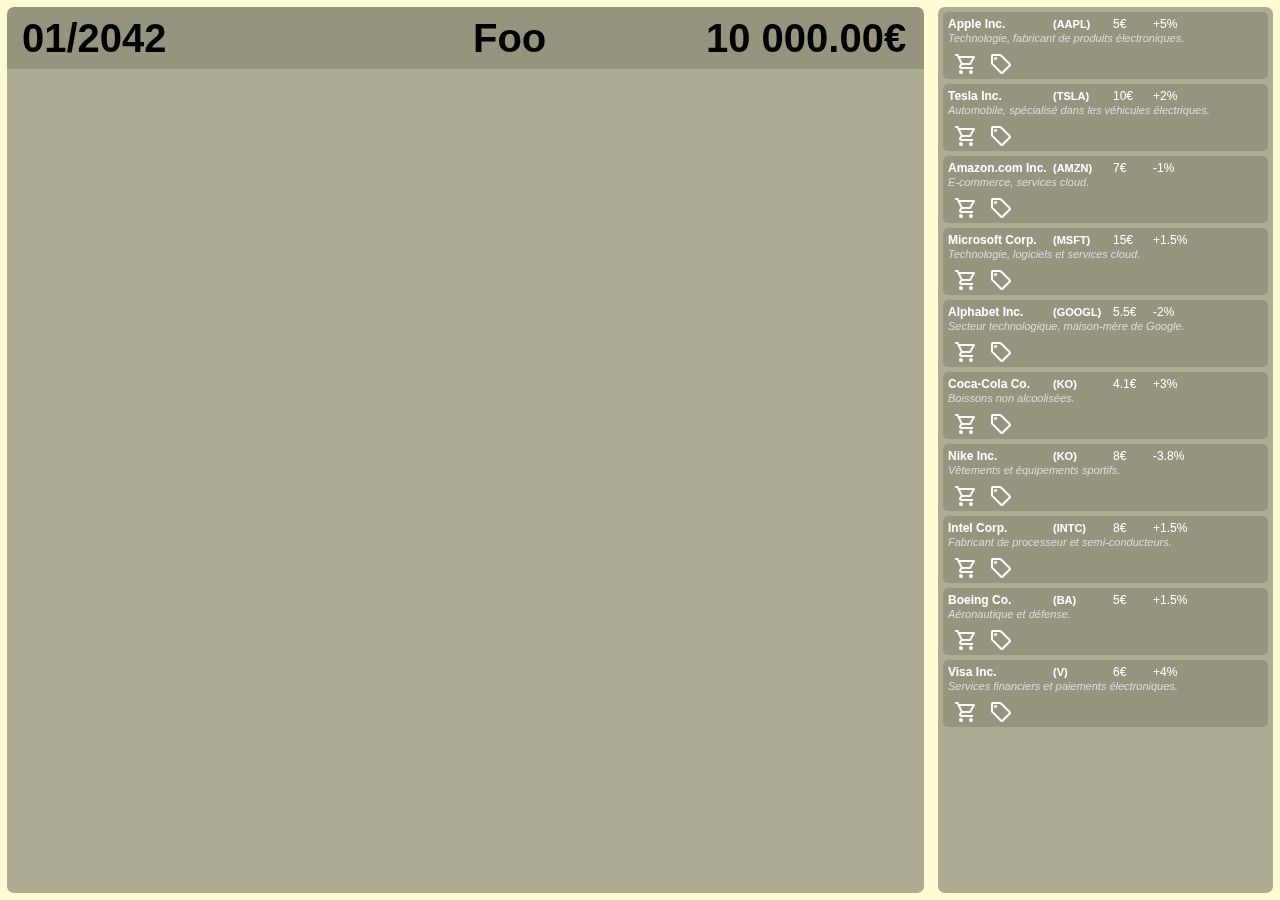
<file: index.html>
<!DOCTYPE html>
<html lang="en">
<head>
    <meta charset="UTF-8">
    <link rel="stylesheet" href="index.css">
    <title>Title</title>
</head>
<body>
<main>
    <header id="info">
        <h2 id="date" class="user-data">01/2042</h2>
        <h2 id="username" class="user-data">Foo</h2>
        <h2 id="balance-account" class="user-data">10 000.00€</h2>
    </header>
    <canvas id="graph"></canvas>
</main>
<aside id="action-panel">
</aside>
</body>

<script>
    const newAction = (parentId, id, name, code, price, description, evolution) => {
            let el = document.createElement('div');
            el.className = 'action';
            el.id = id;

            el.innerHTML = `
                <div class="action-name">${name}</div>
                <div class="action-code">(${code})</div>
                <div class="action-price">${price}€</div>
                <div class="action-price-evolution">${(evolution >= 0) ? '+' : '-'}${Math.abs(evolution) + '%'}</div>
                <div class="action-description">${description}</div>
                <button class="action-buy" title="buy"></button>
                <button class="action-sell" title="sell"></button>`;

            let p = document.getElementById(parentId);
            p.appendChild(el);

        }

    const pid = 'action-panel';

    newAction(pid, 'apple-action', 'Apple Inc.', 'AAPL', 5, 'Technologie, fabricant de produits électroniques.', 5);
    newAction(pid, 'tesla-action', 'Tesla Inc.', 'TSLA', 10, 'Automobile, spécialisé dans les véhicules électriques.', 2);
    newAction(pid, 'amazon-action', 'Amazon.com Inc.', 'AMZN', 7, 'E-commerce, services cloud.', -1);
    newAction(pid, 'microsoft-action', 'Microsoft Corp.', 'MSFT', 15, 'Technologie, logiciels et services cloud.', 1.5);
    newAction(pid, 'alphabet-action', 'Alphabet Inc.', 'GOOGL', 5.5, 'Secteur technologique, maison-mère de Google.', -2);
    newAction(pid, 'cocacola-action', 'Coca-Cola Co.', 'KO', 4.1, 'Boissons non alcoolisées.', 3);
    newAction(pid, 'nike-action', 'Nike Inc.', 'KO', 8, 'Vêtements et équipements sportifs.', -3.8);
    newAction(pid, 'intel-action', 'Intel Corp.', 'INTC', 8, 'Fabricant de processeur et semi-conducteurs.', 1.5);
    newAction(pid, 'boeing-action', 'Boeing Co.', 'BA', 5, 'Aéronautique et défense.', 1.5);
    newAction(pid, 'visa-action', 'Visa Inc.', 'V', 6, 'Services financiers et paiements électroniques.', 4);
    </script>

<script>
    const balanceAccount = document.getElementById('balance-account');
    let balanceAccountValue = 10000.00; // todo get this value from php !

    const ids = ['apple-action', 'tesla-action', 'amazon-action', 'microsoft-action', 'alphabet-action', 'cocacola-action', 'nike-action', 'intel-action', 'boeing-action', 'visa-action',];
    for(const id of ids)
    {
        const btnSell = document.querySelector(`#${id} .action-sell`);
        const btnBuy = document.querySelector(`#${id} .action-buy`);
        let price = document.querySelector(`#${id} .action-price`).innerHTML;

        btnSell.addEventListener('click', () => {
            btnSell.disabled = true;
            btnBuy.disabled = false;
            balanceAccountValue += parseFloat(price);
            console.log(balanceAccountValue)
            const formatedIntValue = new Intl.NumberFormat('fr-FR').format(parseInt(balanceAccountValue));
            const decimalValue = balanceAccountValue.toFixed(2).split('.')[1];
            balanceAccount.innerText =  `${formatedIntValue}.${decimalValue}€`;
        });
    }

</script>
</html>
</file>
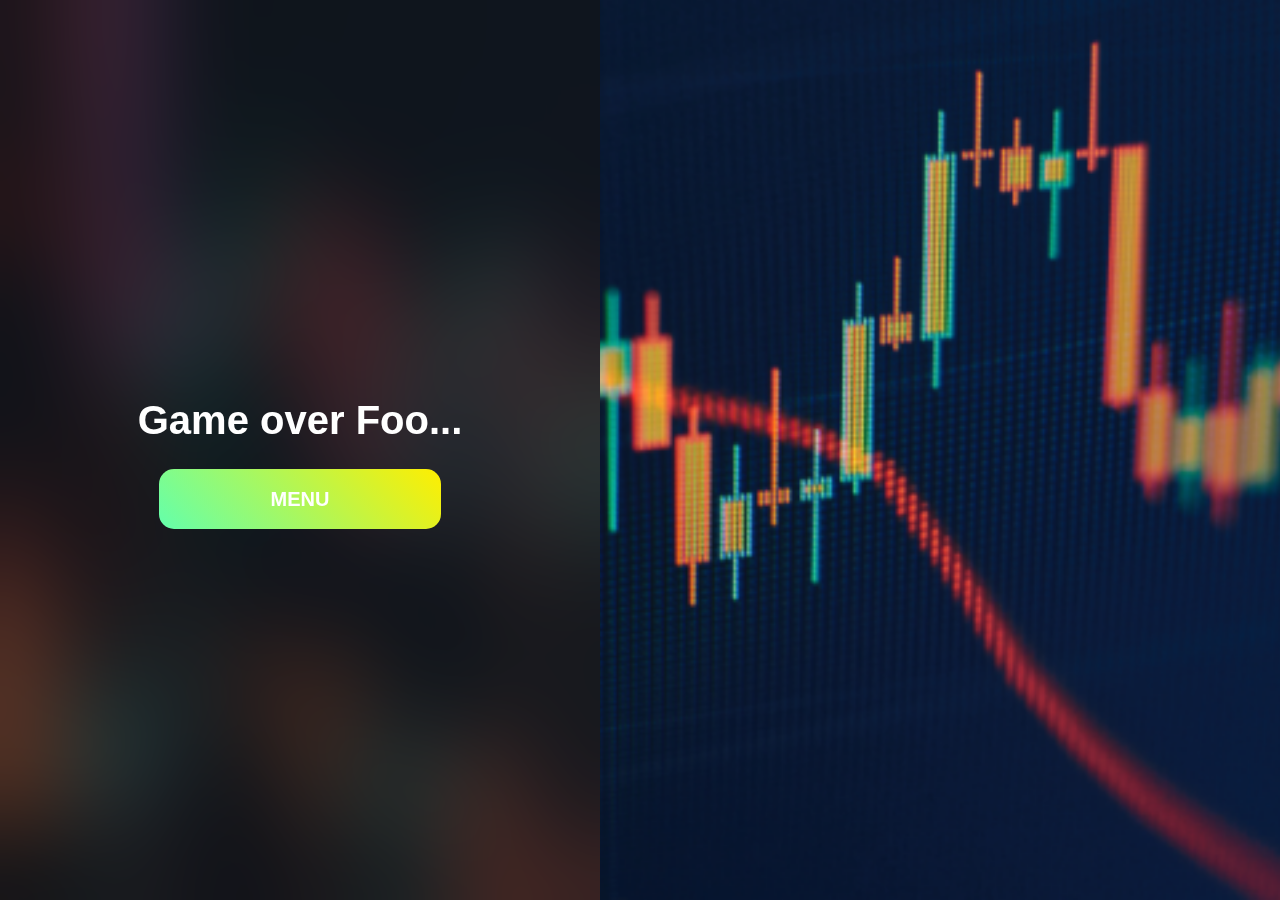
<file: game-over.html>
<!DOCTYPE html>
<html lang="en">
<head>
  <meta charset="UTF-8">
  <link rel="stylesheet" href="loginPage.css">
  <title>Menu</title>
</head>
<body>

<aside id="game-over-view">
  <h1 id="game-over-msg">Game over Foo...</h1> <!-- todo insert username -->
    <div class="menu-btn" style="margin: 0">
    <a id="go-to-menu"  href="menu.html">MENU</a>
    </div>
</aside>


</body>
</html>
</file>
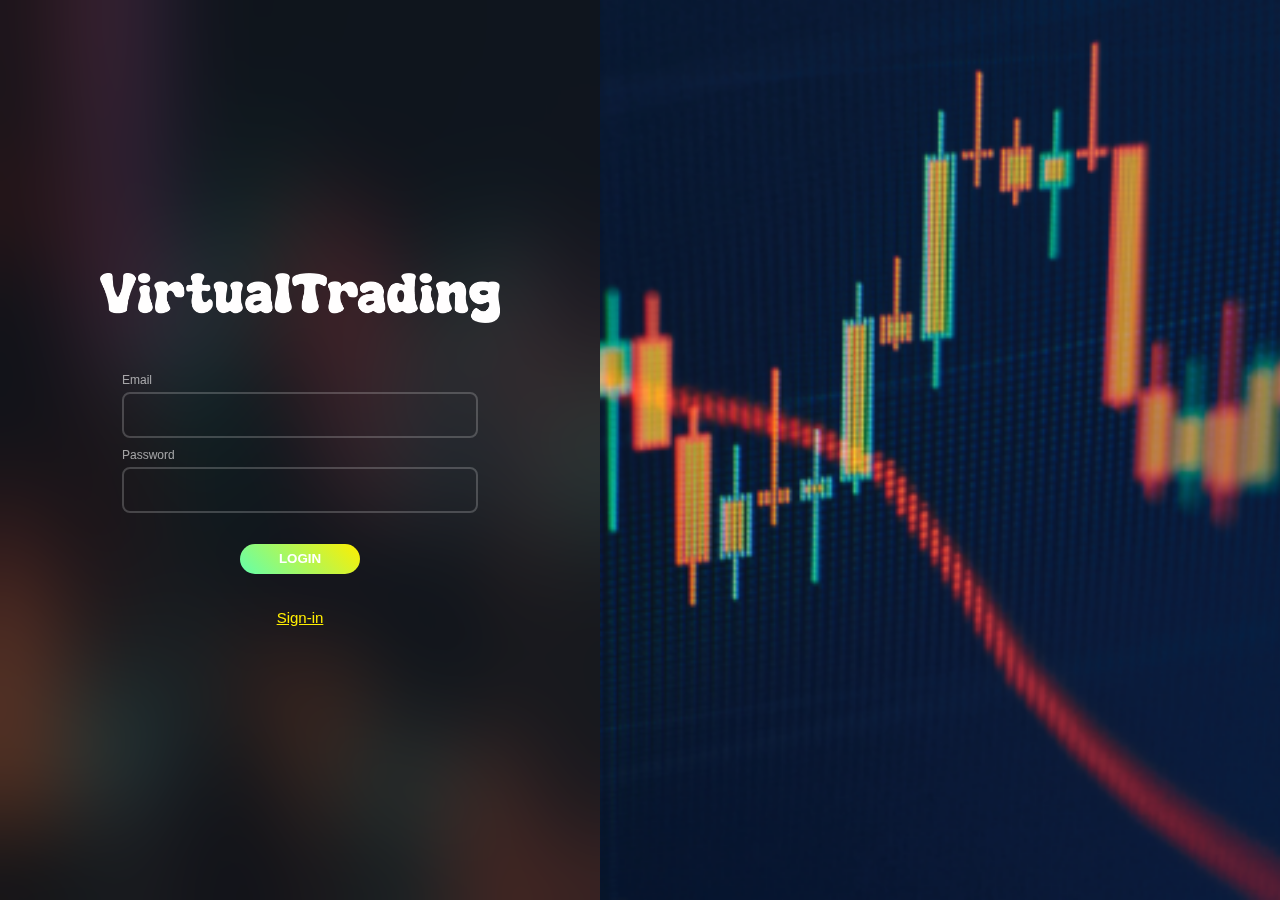
<file: log-in.html>
<!DOCTYPE html>
<html lang="en">
<head>
    <meta charset="UTF-8">
    <link rel="stylesheet" href="loginPage.css">
    <title>Log-in</title>
</head>
<body>

<aside id="login-view">
    <img id="title" src="images/VT.png" alt="VirtualTrading">

    <form id="log-form" method="post" action="log-in.php">
        <fieldset id="email" class="log-field">
            <label class="log-label">Email</label>
            <input class="log-input" type="email" required>
        </fieldset>

        <fieldset id="password" class="log-field">
            <label class="log-label">Password</label>
            <input class="log-input" type="password" required>
        </fieldset>

        <fieldset id="login-btn-field">
            <input id="log-in-btn" type="submit" value="LOGIN">
        </fieldset>

<!--        <a id="forgotten-password-link">forgotten password ?</a>-->

    </form>

    <div id="sign-in">
        <a id="sign-in-link" href="sign-in.html">Sign-in</a>
    </div>
</aside>


</body>
</html>
</file>
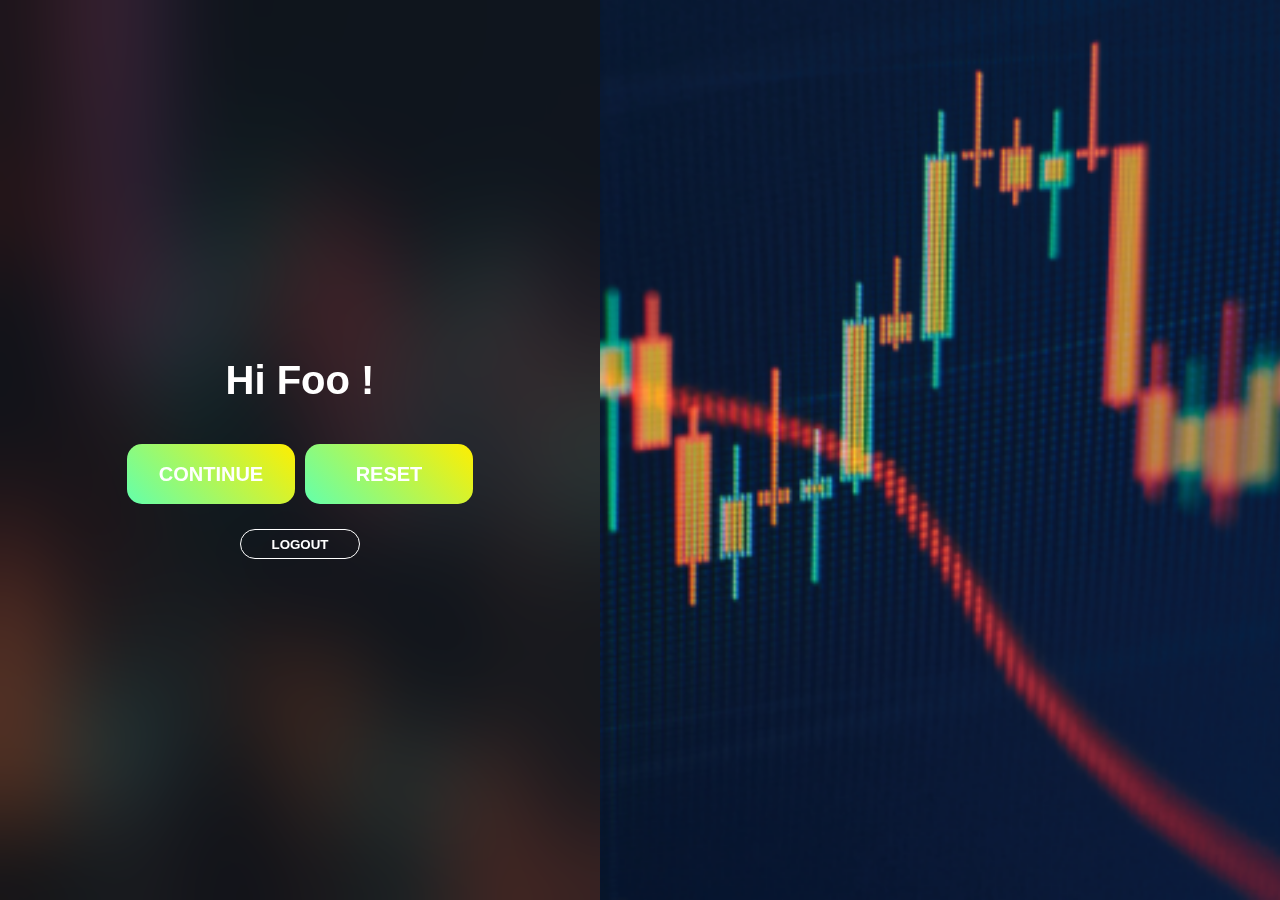
<file: menu.html>
<!DOCTYPE html>
<html lang="en">
<head>
  <meta charset="UTF-8">
  <link rel="stylesheet" href="loginPage.css">
  <title>Menu</title>
</head>
<body>

<aside id="login-view">
  <h1 id="welcome">Hi Foo !</h1> <!-- todo insert username -->

  <form id="menu-form" method="post">

    <fieldset class="menu-field">
      <input id="continue" class="menu-btn" type="submit" value="CONTINUE">
      <input id="reset" class="menu-btn" type="submit" value="RESET">
    </fieldset>

    <fieldset class="menu-field">
      <input id="log-out" type="submit" value="LOGOUT">
    </fieldset>
  </form>
</aside>


</body>
</html>
</file>
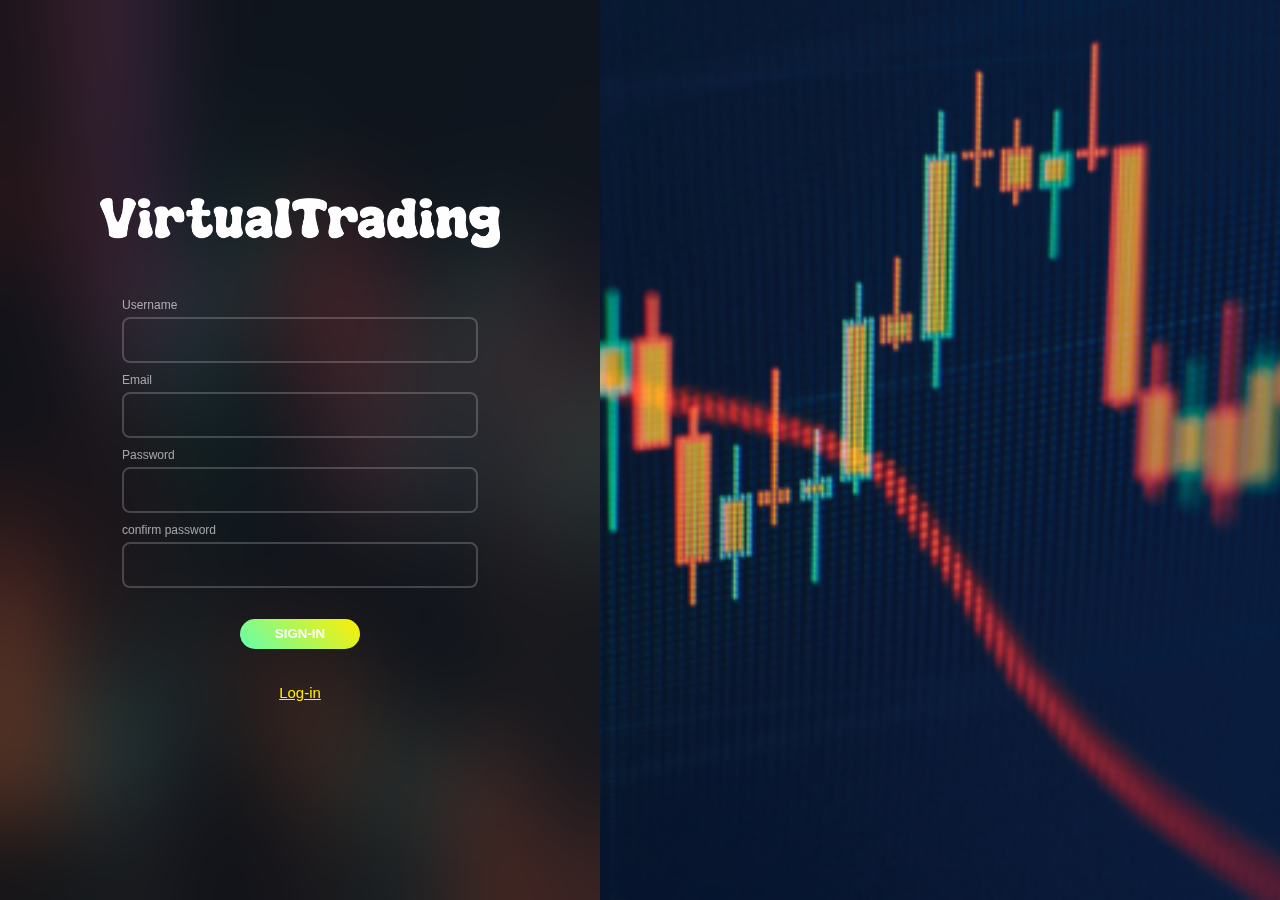
<file: sign-in.html>
<!DOCTYPE html>
<html lang="en">
<head>
    <meta charset="UTF-8">
    <link rel="stylesheet" href="loginPage.css">
    <title>Sign-in</title>
</head>
<body>

<aside id="login-view">
    <img id="title" src="images/VT.png" alt="VirtualTrading">

    <form id="log-form" method="post" action="sign-in.php">

        <fieldset id="username" class="sign-field">
            <label for="username-entry" class="sign-label">Username</label>
            <input id="username-entry" class="sign-input" type="text" name="username">
        </fieldset>

        <fieldset id="email" class="sign-field">
            <label for="email-entry" class="sign-label">Email</label>
            <input id="email-entry" class="sign-input" type="email" name="email" required>
        </fieldset>

        <fieldset id="password" class="sign-field">
            <label for="password-entry" class="sign-label">Password</label>
            <input id="password-entry" class="sign-input" type="password" name="password" required>
        </fieldset>

        <fieldset id="confirm_password" class="sign-field">
            <label for="confirm-password-entry" class="sign-label">confirm password</label>
            <input id="confirm-password-entry" class="sign-input" type="password" name="confirm_password" required>
        </fieldset>

        <fieldset id="login-btn-field">
            <input id="sign-in-btn" type="submit" value="SIGN-IN">
        </fieldset>

    </form>

    <div id="sign-in">
        <a id="sign-in-link" href="log-in.html">Log-in</a>
    </div>
</aside>


</body>
</html>
</file>
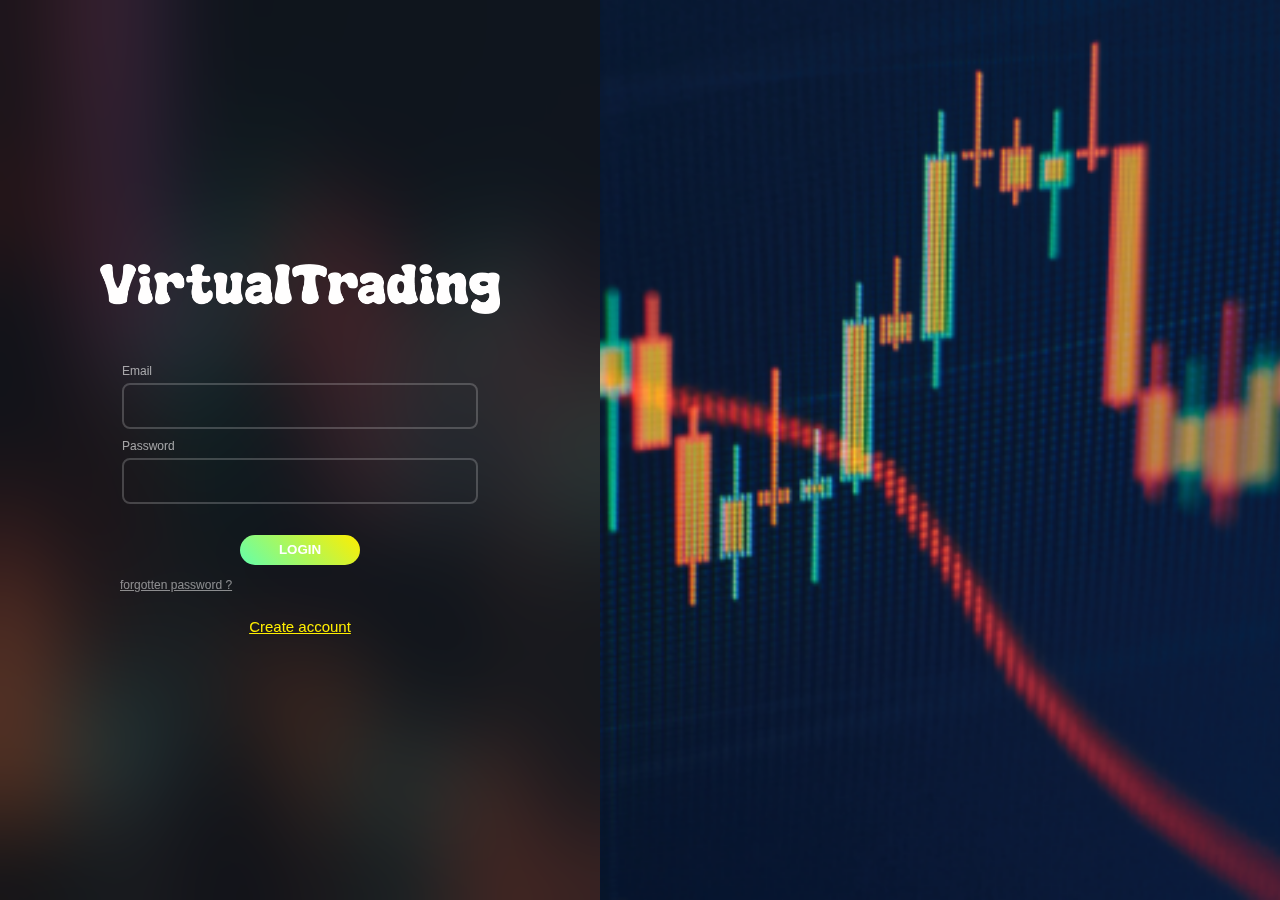
<file: login/loginPage.html>
<!DOCTYPE html>
<html lang="en">
<head>
    <meta charset="UTF-8">
    <link rel="stylesheet" href="loginPage.css">
    <title>Login</title>
</head>
<body>

<aside id="login-view">
    <img id="title" src="../images/VT.png" alt="VirtualTrading">

    <form id="log-form" method="post">

        <fieldset id="email" class="log-field">
            <label class="log-label">Email</label>
            <input class="log-input" type="email">
        </fieldset>

        <fieldset id="password" class="log-field">
            <label class="log-label">Password</label>
            <input class="log-input" type="password">
        </fieldset>

        <fieldset id="login-btn-field">
            <input id="login-btn" type="submit" value="LOGIN">
        </fieldset>

        <a id="forgotten-password-link">forgotten password ?</a> <!--todo go to page to reset password-->

    </form>

    <div id="sign-in">
        <a id="sign-in-link">Create account</a> <!--todo go to page to create account-->
    </div>
</aside>


</body>
</html>
</file>
<file: index.css>
html,body {
    width: 100%;
    height: 100%;
    margin: 0;
    display: flex;
    font-family: "Roboto", "Helvetica", "Arial", sans-serif;

    background: rgba(255, 251, 210, 0.88);
}
main, #action-panel {
    border: none;
    border-radius: 7px;
    height: auto;
    margin: 7px;
}

main
{
    width: 80%;
}

#action-panel
{
    width: 20%;
    min-width: 335px;
    /*background: #b2b2ff;*/
    background: transparent;
    backdrop-filter: blur(50px) brightness(0.7) contrast(0.9);
}

#info
{
    width: 100%;
    height: 7%;
    min-height: 50px;
    background: transparent;
    backdrop-filter: blur(50px) brightness(0.6) contrast(0.9);
    border-radius: 7px 7px 0 0;
    display: flex;
    flex-direction: row;
}

#graph
{
    width: 100%;
    height: 93%;
    background: transparent;
    backdrop-filter: blur(50px) brightness(0.7) contrast(0.9);
    border-radius: 0 0 7px 7px;
}

.user-data
{
    align-content: center;
    margin: 0;
    font-size: 40px;
    padding-left: 15px;
}

#date
{
    width: 50%;
}
#username
{
    width: 25%;
}
#balance-account
{
    width: 25%;
    min-width: 210px;
}

.action
{
    margin: 5px;
    padding: 5px 5px 0;
    border-radius: 5px;
    display: flex;
    flex-direction: row;
    /*height: 60px;*/
    align-items: center;
    background: rgba(0, 0, 0, 0.13);
    flex-wrap: wrap;
}

.action-name, .action-code, .action-price, .action-price-evolution, .action-buy, .action-sell
{
    margin: 0;
    color: white;
}

.action-name
{
    width: 105px;
    font-weight: bold;
    font-size: 12px;
}

.action-code
{
    width: 60px;
    font-weight: bold;
    font-size: 11px;
}

.action-price, .action-price-evolution
{
    width: 40px;
    font-size: 12px;
}

.action-buy, .action-sell
{
    width: 35px;
    height: 30px;
    background: white;
}

.action-description
{
    padding-top: 1px;
    padding-bottom: 5px;
    width: 100%;
    font-size: 11px;
    font-style: italic;
    color: #dadada;
}

.action-buy
{
    mask: url('images/shopping-kart.svg') no-repeat center;
}

.action-sell
{
    mask: url('images/sell.svg') no-repeat center;
}

.action-sell:hover
{
    background: #ff6161;
}

.action-buy:hover
{
    background: #9fff89;
}

.action-sell:disabled, .action-buy:disabled
{
    background: #424242;
}

#filter
{
    margin-top: 5px;
    margin-left: 10px;
    display: flex;
    gap: 10px;
}

#filterText
{
    text-align: center;
    padding: 3px;
}

.toggle-input {
    display: none;
}

.toggle-label
{
    background: rgba(0, 0, 0, 0.11);
    border-radius: 5px;
    padding: 3px;
    min-width: 30px;
    text-align: center;
    color: white;
}

.toggle-input:checked + .toggle-label {
    background-color: #4caf50;
}
</file>
<file: loginPage.css>
html, body {
    margin: 0;
    padding: 0;
    width: 100%;
    height: 100%;
    font-family: "Roboto", "Helvetica", "Arial", sans-serif;
    background: #1e1e1e;
}

body {
    background-image: url('images/background.png');
    background-size: cover;
    background-position: center;
    background-repeat: no-repeat;
}
/*===Lvl 1===*/
#login-view, #game-over-view {

    height: 100%;

    display: flex;
    flex-direction: column;
    justify-content: center;
    align-items: center;

    background: transparent;
    backdrop-filter: blur(50px) brightness(0.4) contrast(0.9);

    width: 600px;
    min-width: 600px;
    max-width: 600px;
}

/*===Lvl 2===*/
#title {
    width: 400px;
    height: auto;
    margin-bottom: 50px;
}

#log-form, #menu-form
{
    max-width: 360px;
    width: 100%;
}

#menu-form
{
    flex-direction: row;
    gap: 20px;
}

#sign-in
{
    margin-top: 25px;
}

#sign-in-link
{
    text-decoration: underline;
    font-size: 15px;
    color: #ffee00;
}

@keyframes pulseGlow {
    0%, 100% {
        text-shadow: 0 0 1px #ffee00, 0 0 10px rgba(255, 238, 0, 0.91), 0 0 20px rgba(255, 238, 0, 0.88);
    }
    50% {
        text-shadow: 0 0 1px #ffee00, 0 0 20px rgba(255, 238, 0, 0.84), 0 0 40px rgba(255, 238, 0, 0.65);
    }
}

#sign-in-link:hover
{
    color: #ffee00;
    animation: pulseGlow 1s infinite;
}
/*===Lvl 3===*/
.log-field, .sign-field, .menu-field {
    display: flex;
    flex-direction: column;
    margin-bottom: 10px;
    border: none;
    padding: 0;
}

.menu-field
{
    flex-direction: row;
    align-items: center;
}

#login-btn-field
{
    border: none;
    display: flex;
    justify-content: center;
    align-items: center;

}

#forgotten-password-link
{
    text-decoration: underline;
    font-size: 12px;
    color: rgba(255,255,255,0.5);
}

/*===Lvl 4===*/
.log-label, .sign-label
{
    font-family: "Roboto", "Helvetica", "Arial", sans-serif;
    font-size: 12px;
    color: rgba(255,255,255,0.6);
    margin-bottom: 5px;
}

.log-input, .sign-input
{
    width: 100%;
    height:  46px;
    box-sizing: border-box;
    border: solid 2px rgba(255,255,255,0.2);
    border-radius: 8px;
    background: none;
    color: white;
    outline: none;
}

#log-in-btn, #sign-in-btn, .menu-btn
{
    margin-top: 15px;
    width: 120px;
    height: 30px;
    border-radius: 15px;
    border: none;
    font-weight: 900;
    background: linear-gradient(45deg, #63ffac, #ffee00);
    color: white;
}

#log-in-btn:hover, #sign-in-btn:hover
{
    width: 125px;
}

.menu-btn
{
    margin: 15px auto auto;
    width: 47%;
    height: 60px;
    font-weight: 900;
    font-size: 20px;
    display: flex;
    align-items: center;
    justify-content: center;
}

#log-out
{
    margin: 15px auto auto;
    width: 120px;
    height: 30px;
    border-radius: 15px;
    border: solid 1px white;
    background: none;
    font-weight: 900;
    color: white;
}

#welcome, #game-over-msg
{
    font-size: 40px;
    color: white;
}

#go-to-menu
{
    text-decoration: none;
    text-align: center;
    color: white;
}

#game-over-view
{
    justify-content: center;
    align-items: center;
}
/*!*Center div*!*/
/*#login, #signin, main, body, aside*/
/*{*/
/*    display: flex;*/
/*    justify-content: center; !* Center horizontally *!*/
/*    align-items: center; !* Center vertically *!*/
/*}*/
</file>
<file: login/loginPage.css>
html, body {
    margin: 0;
    padding: 0;
    width: 100%;
    height: 100%;
    font-family: "Roboto", "Helvetica", "Arial", sans-serif;
    background: #1e1e1e;
}

body {
    background-image: url('../images/background.png');
    background-size: cover;
    background-position: center;
    background-repeat: no-repeat;
}
/*===Lvl 1===*/
#login-view {

    height: 100%;

    display: flex;
    flex-direction: column;
    justify-content: center;
    align-items: center;

    background: transparent;
    backdrop-filter: blur(50px) brightness(0.4) contrast(0.9);

    width: 600px;
    min-width: 600px;
    max-width: 600px;
}

/*===Lvl 2===*/
#title {
    width: 400px;
    height: auto;
    margin-bottom: 50px;
}

#log-form
{
    max-width: 360px;
    width: 100%;
}

#sign-in
{
    margin-top: 25px;
}

#sign-in-link
{
    text-decoration: underline;
    font-size: 15px;
    color: #ffee00;
}
/*===Lvl 3===*/
.log-field {
    display: flex;
    flex-direction: column;
    margin-bottom: 10px;
    border: none;
    padding: 0;
}

#login-btn-field
{
    border: none;
    display: flex;
    justify-content: center;
    align-items: center;

}

#forgotten-password-link
{
    text-decoration: underline;
    font-size: 12px;
    color: rgba(255,255,255,0.5);
}

/*===Lvl 4===*/
.log-label
{
    font-family: "Roboto", "Helvetica", "Arial", sans-serif;
    font-size: 12px;
    color: rgba(255,255,255,0.6);
    margin-bottom: 5px;
}

.log-input
{
    width: 100%;
    height:  46px;
    box-sizing: border-box;
    border: solid 2px rgba(255,255,255,0.2);
    border-radius: 8px;
    background: none;
    color: white;
    outline: none;
}

#login-btn
{
    margin-top: 15px;
    width: 120px;
    height: 30px;
    border-radius: 15px;
    border: none;
    font-weight: 900;
    background: linear-gradient(45deg, #63ffac, #ffee00);
    color: white;
}
/*!*Center div*!*/
/*#login, #signin, main, body, aside*/
/*{*/
/*    display: flex;*/
/*    justify-content: center; !* Center horizontally *!*/
/*    align-items: center; !* Center vertically *!*/
/*}*/
</file>
